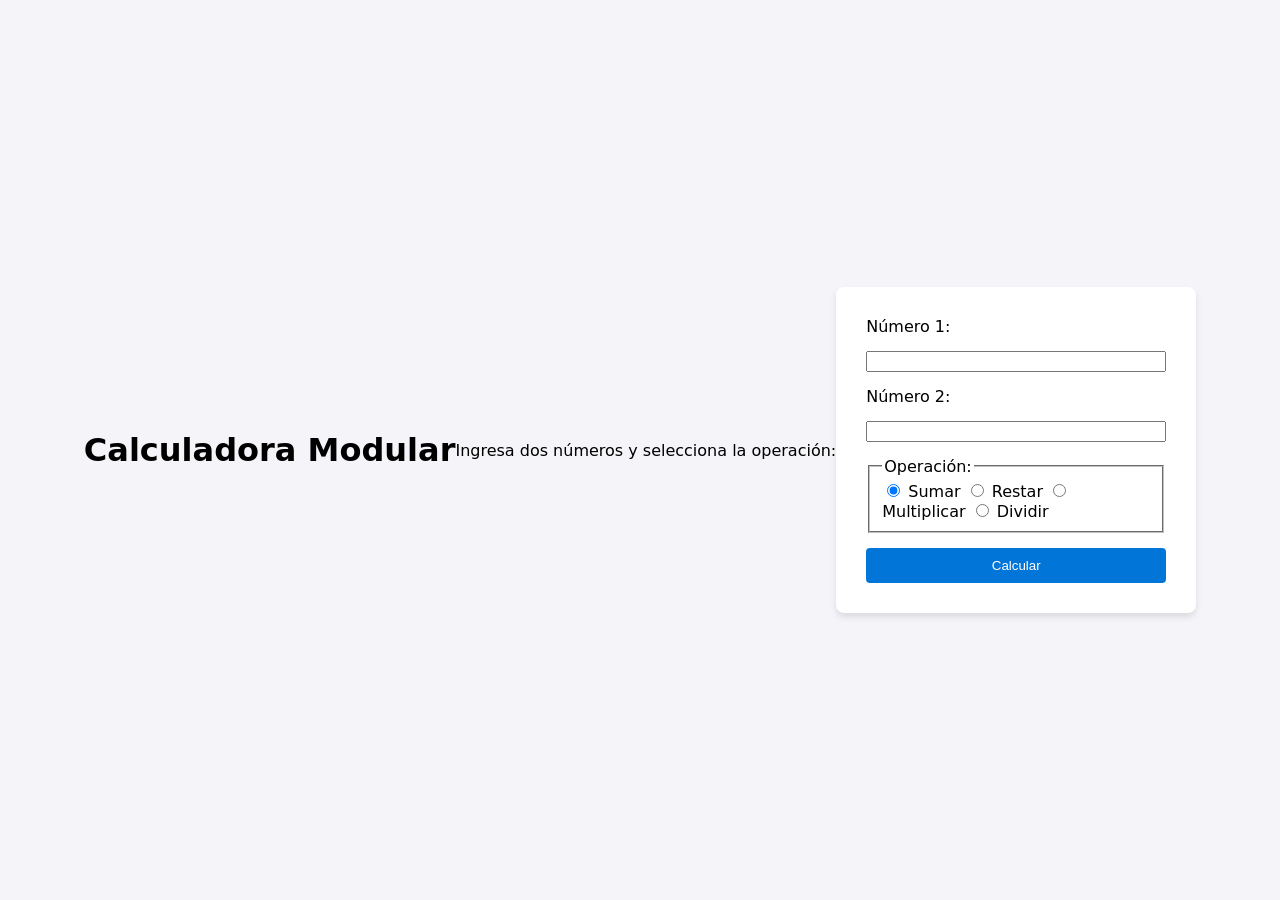
<file: clase 5/index.html>
<!DOCTYPE html>
<html lang="es">
<head>
    <meta charset="UTF-8">
    <title>Calculadora Modular</title>
    <link rel="stylesheet" href="estilos.css">
</head>
<body>
    <h1 id="titulo-principal">Calculadora Modular</h1>
    <p>Ingresa dos números y selecciona la operación:</p>

    <form id="form-calculadora" action="#" method="post">
        <label for="num1">Número 1:</label>
        <input type="number" id="num1" name="num1" required>

        <label for="num2">Número 2:</label>
        <input type="number" id="num2" name="num2" required>

        <fieldset>
            <legend>Operación:</legend>
            <input type="radio" id="op-sumar" name="operacion" value="sumar" checked>
            <label for="op-sumar">Sumar</label>
            
            <input type="radio" id="op-restar" name="operacion" value="restar">
            <label for="op-restar">Restar</label>
            
            <input type="radio" id="op-multiplicar" name="operacion" value="multiplicar">
            <label for="op-multiplicar">Multiplicar</label>
            
            <input type="radio" id="op-dividir" name="operacion" value="dividir">
            <label for="op-dividir">Dividir</label>
        </fieldset>

        <button type="submit" id="btn-calcular" class="btn btn-primary">Calcular</button>
    </form>
</body>
</html>
</file>
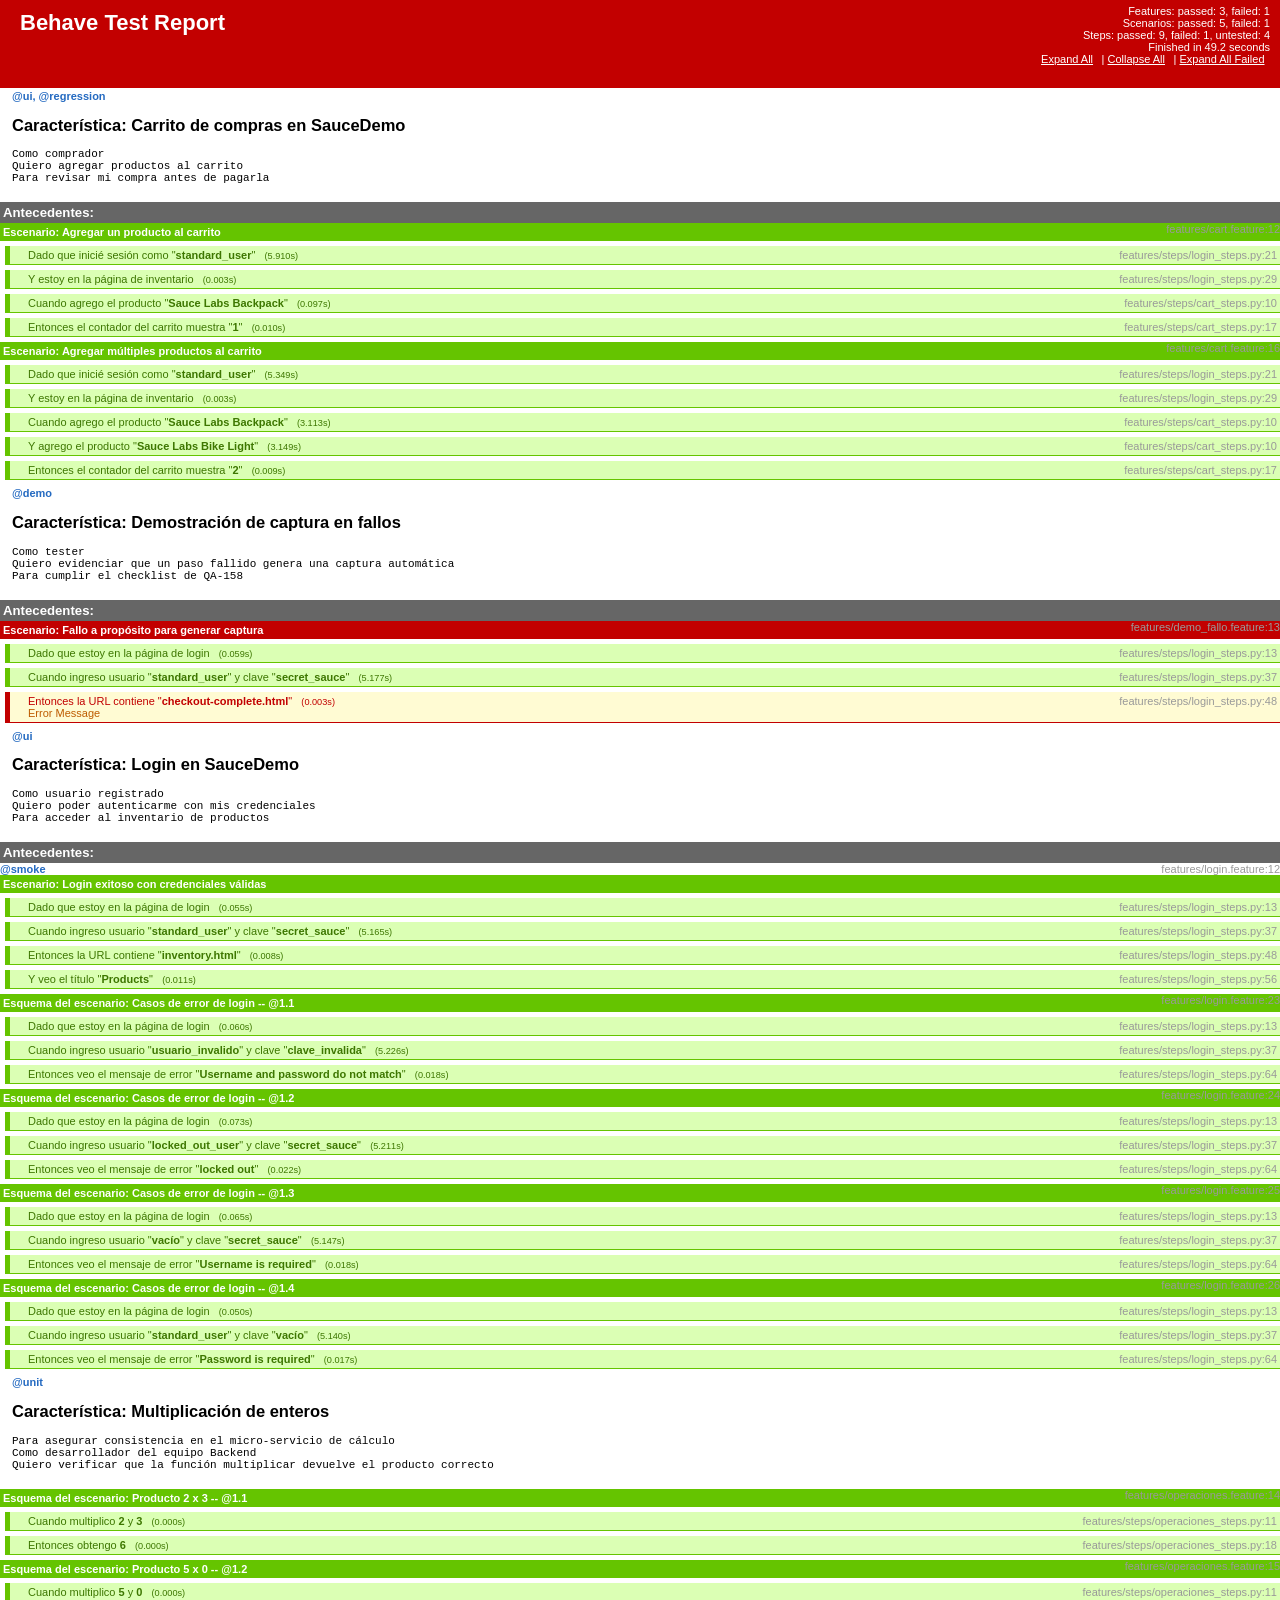
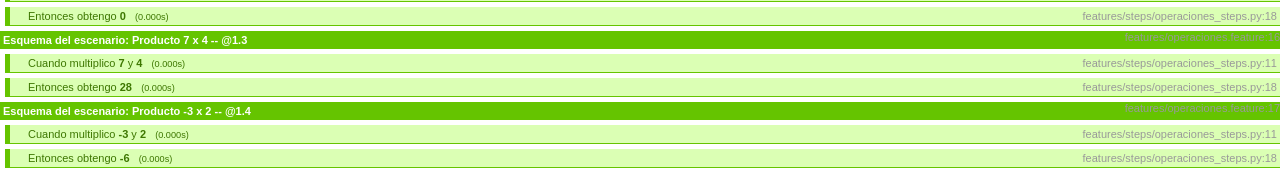
<file: clase 14/task/task 14/behave_ejemplo_completo.html>
<!DOCTYPE HTML><html><head><title>Behave Test Report</title><meta content="text/html;charset=utf-8" http-equiv="content-type" /><style type="text/css"><!--
@charset "utf-8"; .passed{}.failed{}.error{}.skipped{}.undefined{}.summary{}.failed_scenarios{}.footer{}body{font-size:0;color:white;margin:0;padding:0}.behave,td,th{font:normal 11px "Lucida Grande",Helvetica,sans-serif;background:white;color:black}.behave #behave-header,td #behave-header,th #behave-header{background:#65c400;color:white;height:8em}.behave #behave-header #expand-collapse p,td #behave-header #expand-collapse p,th #behave-header #expand-collapse p{float:right;margin:0 0 0 10px}.behave .scenario h3,td .scenario h3,th .scenario h3,.background h3{font-size:11px;padding:3px;margin:0;background:#65c400;color:white;font-weight:bold}.background h3{font-size:1.2em;background:#666}.behave h1,td h1,th h1{margin:0 10px 0 10px;padding:10px;font-family:"Lucida Grande",Helvetica,sans-serif;font-size:2em;position:absolute}.behave h4,td h4,th h4{margin-bottom:2px}.behave div.feature,td div.feature,th div.feature{padding:2px;margin:0 10px 5px 10px}.behave div.examples,td div.examples,th div.examples{padding:0 0 0 1em}.behave .stats,td .stats,th .stats{margin:2em}.behave .summary ul.features li,td .summary ul.features li,th .summary ul.features li{display:inline}.behave .step_name,td .step_name,th .step_name{float:left}.behave .step_file,td .step_file,th .step_file{text-align:right;color:#999}.behave .step_file a,td .step_file a,th .step_file a{color:#999}.behave .scenario_file,td .scenario_file,th .scenario_file{float:right;color:#999}.behave .step_duration{padding-left:1em}.behave .tag,td .tag,th .tag{font-weight:bold;color:#246ac1}.behave .backtrace,td .backtrace,th .backtrace{margin-top:0;margin-bottom:0;margin-left:1em;color:black}.behave a,td a,th a{color:#be5c00;margin-right:.5em}.behave a:hover,td a:hover,th a:hover{text-decoration:none}.behave a:visited,td a:visited,th a:visited{font-weight:normal}.behave a div.examples,td a div.examples,th a div.examples{margin:5px 0 5px 15px;color:black}.behave .outline table,td .outline table,th .outline table{margin:0 0 5px 10px}.behave table,td table,th table{border-collapse:collapse}.behave table td,td table td,th table td{padding:3px 3px 3px 5px}.behave table td.failed,.behave table td.passed,.behave table td.skipped,.behave table td.pending,.behave table td.undefined,td table td.failed,td table td.passed,td table td.skipped,td table td.pending{padding-left:18px;padding-right:10px}.behave table td.failed,td table td.failed,th table td.failed{border-left:5px solid #c20000;border-bottom:1px solid #c20000;background:#fffbd3;color:#c20000}.behave table td.passed,td table td.passed,th table td.passed{border-left:5px solid #65c400;border-bottom:1px solid #65c400;background:#dbffb4;color:#3d7700}.behave table td.skipped,td table td.skipped,th table td.skipped{border-left:5px solid aqua;border-bottom:1px solid aqua;background:#e0ffff;color:#011}.behave table td.pending,td table td.pending,th table td.pending{border-left:5px solid #faf834;border-bottom:1px solid #faf834;background:#fcfb98;color:#131313}.behave table td.undefined,td table td.undefined,th table td.undefined{border-left:5px solid #faf834;border-bottom:1px solid #faf834;background:#fcfb98;color:#131313}.behave table td.message,td table td.message,th table td.message{border-left:5px solid aqua;border-bottom:1px solid aqua;background:#e0ffff;color:#011}.behave ol,td ol,th ol{list-style:none;margin:0;padding:0}.behave ol li.step,td ol li.step,th ol li.step{padding:3px 3px 3px 18px;margin:5px 0 5px 5px}.behave ol li,td ol li,th ol li{margin:0 0 0 1em;padding:0 0 0 .2em}.behave ol li span.param,td ol li span.param,th ol li span.param{font-weight:bold}.behave ol li.failed,td ol li.failed,th ol li.failed{border-left:5px solid #c20000;border-bottom:1px solid #c20000;background:#fffbd3;color:#c20000}.behave ol li.passed,td ol li.passed,th ol li.passed{border-left:5px solid #65c400;border-bottom:1px solid #65c400;background:#dbffb4;color:#3d7700}.behave ol li.skipped,td ol li.skipped,th ol li.skipped{border-left:5px solid aqua;border-bottom:1px solid aqua;background:#e0ffff;color:#011}.behave ol li.pending,td ol li.pending,th ol li.pending{border-left:5px solid #faf834;border-bottom:1px solid #faf834;background:#fcfb98;color:#131313}.behave ol li.undefined,td ol li.undefined,th ol li.undefined{border-left:5px solid #faf834;border-bottom:1px solid #faf834;background:#fcfb98;color:#131313}.behave ol li.message,td ol li.message,th ol li.message{border-left:5px solid aqua;border-bottom:1px solid aqua;background:#e0ffff;color:#011;margin-left:10px}.behave #summary,td #summary,th #summary{margin:0;padding:5px 10px;text-align:right;top:0;right:0;float:right}.behave #summary p,td #summary p,th #summary p{margin:0 0 0 2px}.behave #summary #totals,td #summary #totals,th #summary #totals{font-size:1.2em}.behave .scenario h3.failed,td .scenario h3.failed,th .scenario h3.failed,.background h3.failed{background:#c20000}.behave #behave-header.failed,td #behave-header.failed,th #behave-header.failed{background:#c20000}.behave .scenario h3.undefined,td .scenario h3.undefined,th .scenario h3.undefined,.background h3.undefined{background:#faf834;color:black}.behave #behave-header.undefined,td #behave-header.undefined,th #behave-header.undefined{background:#faf834;color:black}#behave-header.failed a{color:white}pre{white-space:pre-wrap}
--></style><script type="text/javascript"><!--
function Collapsible_toggle(id){var elem=document.getElementById(id);elem.style.display=(elem.style.display=='none'?'block':'none');return false;};function Collapsible_expandAll(className){var elems=document.getElementsByClassName(className);for(var i=0;i<elems.length;i++){elems[i].style.display='block';}};function Collapsible_collapseAll(className){var elems=document.getElementsByClassName(className);for(var i=0;i<elems.length;i++){elems[i].style.display='none';}};function Collapsible_expandAllFailed(){var elems=document.getElementsByClassName('failed');for(var i=0;i<elems.length;i++){var elem=elems[i];if(elem.nodeName=='H3'){elem.parentElement.getElementsByTagName('ol')[0].style.display='block';}}}
--></script></head><body><div class="behave"><div id="behave-header" class="failed"><div id="label"><h1>Behave Test Report</h1></div><div id="summary"><p id="totals"><p id="feature_totals">Features: passed: 3, failed: 1</p><p id="scenario_totals">Scenarios: passed: 5, failed: 1</p><p id="step_totals">Steps: passed: 9, failed: 1, untested: 4</p></p><p id="duration">Finished in 49.2 seconds</p><div id="expand-collapse"><a id="expander" href="#" onclick="Collapsible_expandAll('scenario_steps')">Expand All</a><span> | </span><a id="collapser" href="#" onclick="Collapsible_collapseAll('scenario_steps')">Collapse All</a><span> | </span><a id="failed_expander" href="#" onclick="Collapsible_expandAllFailed()">Expand All Failed</a></div></div></div><div class="feature"><span class="tag">@ui, @regression</span><h2><span class="val">Característica: Carrito de compras en SauceDemo</span></h2><pre class="message">Como comprador
Quiero agregar productos al carrito
Para revisar mi compra antes de pagarla</pre><span /></div><div class="background"><h3><span class="val">Antecedentes: </span></h3><ol /><span /></div><div class="scenario"><span class="scenario_file">features/cart.feature:12</span><h3 onclick="Collapsible_toggle('scenario_0')"><span class="val">Escenario: Agregar un producto al carrito</span></h3><ol class="scenario_steps" id="scenario_0"><li class="step passed"><div class="step_name"><span class="keyword">Dado </span><span class="step val"><span>que inicié sesión como "</span><b>standard_user</b><span>"</span></span><small class="step_duration">(5.910s)</small></div><div class="step_file"><span>features/steps/login_steps.py:21</span></div><span class="embed" /></li><li class="step passed"><div class="step_name"><span class="keyword">Y </span><span class="step val">estoy en la página de inventario</span><small class="step_duration">(0.003s)</small></div><div class="step_file"><span>features/steps/login_steps.py:29</span></div><span class="embed" /></li><li class="step passed"><div class="step_name"><span class="keyword">Cuando </span><span class="step val"><span>agrego el producto "</span><b>Sauce Labs Backpack</b><span>"</span></span><small class="step_duration">(0.097s)</small></div><div class="step_file"><span>features/steps/cart_steps.py:10</span></div><span class="embed" /></li><li class="step passed"><div class="step_name"><span class="keyword">Entonces </span><span class="step val"><span>el contador del carrito muestra "</span><b>1</b><span>"</span></span><small class="step_duration">(0.010s)</small></div><div class="step_file"><span>features/steps/cart_steps.py:17</span></div><span class="embed" /></li></ol><span /></div><div class="scenario"><span class="scenario_file">features/cart.feature:16</span><h3 onclick="Collapsible_toggle('scenario_1')"><span class="val">Escenario: Agregar múltiples productos al carrito</span></h3><ol class="scenario_steps" id="scenario_1"><li class="step passed"><div class="step_name"><span class="keyword">Dado </span><span class="step val"><span>que inicié sesión como "</span><b>standard_user</b><span>"</span></span><small class="step_duration">(5.349s)</small></div><div class="step_file"><span>features/steps/login_steps.py:21</span></div><span class="embed" /></li><li class="step passed"><div class="step_name"><span class="keyword">Y </span><span class="step val">estoy en la página de inventario</span><small class="step_duration">(0.003s)</small></div><div class="step_file"><span>features/steps/login_steps.py:29</span></div><span class="embed" /></li><li class="step passed"><div class="step_name"><span class="keyword">Cuando </span><span class="step val"><span>agrego el producto "</span><b>Sauce Labs Backpack</b><span>"</span></span><small class="step_duration">(3.113s)</small></div><div class="step_file"><span>features/steps/cart_steps.py:10</span></div><span class="embed" /></li><li class="step passed"><div class="step_name"><span class="keyword">Y </span><span class="step val"><span>agrego el producto "</span><b>Sauce Labs Bike Light</b><span>"</span></span><small class="step_duration">(3.149s)</small></div><div class="step_file"><span>features/steps/cart_steps.py:10</span></div><span class="embed" /></li><li class="step passed"><div class="step_name"><span class="keyword">Entonces </span><span class="step val"><span>el contador del carrito muestra "</span><b>2</b><span>"</span></span><small class="step_duration">(0.009s)</small></div><div class="step_file"><span>features/steps/cart_steps.py:17</span></div><span class="embed" /></li></ol><span /></div><div class="feature"><span class="tag">@demo</span><h2><span class="val">Característica: Demostración de captura en fallos</span></h2><pre class="message">Como tester
Quiero evidenciar que un paso fallido genera una captura automática
Para cumplir el checklist de QA-158</pre><span /></div><div class="background"><h3><span class="val">Antecedentes: </span></h3><ol /><span /></div><div class="scenario"><span class="scenario_file">features/demo_fallo.feature:13</span><h3 onclick="Collapsible_toggle('scenario_2')" class="failed"><span class="val">Escenario: Fallo a propósito para generar captura</span></h3><ol class="scenario_steps" id="scenario_2"><li class="step passed"><div class="step_name"><span class="keyword">Dado </span><span class="step val">que estoy en la página de login</span><small class="step_duration">(0.059s)</small></div><div class="step_file"><span>features/steps/login_steps.py:13</span></div><span class="embed" /></li><li class="step passed"><div class="step_name"><span class="keyword">Cuando </span><span class="step val"><span>ingreso usuario "</span><b>standard_user</b><span>" y clave "</span><b>secret_sauce</b><span>"</span></span><small class="step_duration">(5.177s)</small></div><div class="step_file"><span>features/steps/login_steps.py:37</span></div><span class="embed" /></li><li class="step failed"><div class="step_name"><span class="keyword">Entonces </span><span class="step val"><span>la URL contiene "</span><b>checkout-complete.html</b><span>"</span></span><small class="step_duration">(0.003s)</small></div><div class="step_file"><span>features/steps/login_steps.py:48</span></div><span class="embed"><a onclick="Collapsible_toggle('embed_1')">Error Message</a><pre id="embed_1" style="display: none">ASSERT FAILED: Esperaba 'checkout-complete.html' dentro de la URL https://www.saucedemo.com/inventory.html</pre>    </span></li></ol><span /></div><div class="feature"><span class="tag">@ui</span><h2><span class="val">Característica: Login en SauceDemo</span></h2><pre class="message">Como usuario registrado
Quiero poder autenticarme con mis credenciales
Para acceder al inventario de productos</pre><span /></div><div class="background"><h3><span class="val">Antecedentes: </span></h3><ol /><span /></div><div class="scenario"><span class="scenario_file">features/login.feature:12</span><span class="tag">@smoke</span><h3 onclick="Collapsible_toggle('scenario_3')"><span class="val">Escenario: Login exitoso con credenciales válidas</span></h3><ol class="scenario_steps" id="scenario_3"><li class="step passed"><div class="step_name"><span class="keyword">Dado </span><span class="step val">que estoy en la página de login</span><small class="step_duration">(0.055s)</small></div><div class="step_file"><span>features/steps/login_steps.py:13</span></div><span class="embed" /></li><li class="step passed"><div class="step_name"><span class="keyword">Cuando </span><span class="step val"><span>ingreso usuario "</span><b>standard_user</b><span>" y clave "</span><b>secret_sauce</b><span>"</span></span><small class="step_duration">(5.165s)</small></div><div class="step_file"><span>features/steps/login_steps.py:37</span></div><span class="embed" /></li><li class="step passed"><div class="step_name"><span class="keyword">Entonces </span><span class="step val"><span>la URL contiene "</span><b>inventory.html</b><span>"</span></span><small class="step_duration">(0.008s)</small></div><div class="step_file"><span>features/steps/login_steps.py:48</span></div><span class="embed" /></li><li class="step passed"><div class="step_name"><span class="keyword">Y </span><span class="step val"><span>veo el título "</span><b>Products</b><span>"</span></span><small class="step_duration">(0.011s)</small></div><div class="step_file"><span>features/steps/login_steps.py:56</span></div><span class="embed" /></li></ol><span /></div><div class="scenario"><span class="scenario_file">features/login.feature:23</span><h3 onclick="Collapsible_toggle('scenario_4')"><span class="val">Esquema del escenario: Casos de error de login -- @1.1 </span></h3><ol class="scenario_steps" id="scenario_4"><li class="step passed"><div class="step_name"><span class="keyword">Dado </span><span class="step val">que estoy en la página de login</span><small class="step_duration">(0.060s)</small></div><div class="step_file"><span>features/steps/login_steps.py:13</span></div><span class="embed" /></li><li class="step passed"><div class="step_name"><span class="keyword">Cuando </span><span class="step val"><span>ingreso usuario "</span><b>usuario_invalido</b><span>" y clave "</span><b>clave_invalida</b><span>"</span></span><small class="step_duration">(5.226s)</small></div><div class="step_file"><span>features/steps/login_steps.py:37</span></div><span class="embed" /></li><li class="step passed"><div class="step_name"><span class="keyword">Entonces </span><span class="step val"><span>veo el mensaje de error "</span><b>Username and password do not match</b><span>"</span></span><small class="step_duration">(0.018s)</small></div><div class="step_file"><span>features/steps/login_steps.py:64</span></div><span class="embed" /></li></ol><span /></div><div class="scenario"><span class="scenario_file">features/login.feature:24</span><h3 onclick="Collapsible_toggle('scenario_5')"><span class="val">Esquema del escenario: Casos de error de login -- @1.2 </span></h3><ol class="scenario_steps" id="scenario_5"><li class="step passed"><div class="step_name"><span class="keyword">Dado </span><span class="step val">que estoy en la página de login</span><small class="step_duration">(0.073s)</small></div><div class="step_file"><span>features/steps/login_steps.py:13</span></div><span class="embed" /></li><li class="step passed"><div class="step_name"><span class="keyword">Cuando </span><span class="step val"><span>ingreso usuario "</span><b>locked_out_user</b><span>" y clave "</span><b>secret_sauce</b><span>"</span></span><small class="step_duration">(5.211s)</small></div><div class="step_file"><span>features/steps/login_steps.py:37</span></div><span class="embed" /></li><li class="step passed"><div class="step_name"><span class="keyword">Entonces </span><span class="step val"><span>veo el mensaje de error "</span><b>locked out</b><span>"</span></span><small class="step_duration">(0.022s)</small></div><div class="step_file"><span>features/steps/login_steps.py:64</span></div><span class="embed" /></li></ol><span /></div><div class="scenario"><span class="scenario_file">features/login.feature:25</span><h3 onclick="Collapsible_toggle('scenario_6')"><span class="val">Esquema del escenario: Casos de error de login -- @1.3 </span></h3><ol class="scenario_steps" id="scenario_6"><li class="step passed"><div class="step_name"><span class="keyword">Dado </span><span class="step val">que estoy en la página de login</span><small class="step_duration">(0.065s)</small></div><div class="step_file"><span>features/steps/login_steps.py:13</span></div><span class="embed" /></li><li class="step passed"><div class="step_name"><span class="keyword">Cuando </span><span class="step val"><span>ingreso usuario "</span><b>vacío</b><span>" y clave "</span><b>secret_sauce</b><span>"</span></span><small class="step_duration">(5.147s)</small></div><div class="step_file"><span>features/steps/login_steps.py:37</span></div><span class="embed" /></li><li class="step passed"><div class="step_name"><span class="keyword">Entonces </span><span class="step val"><span>veo el mensaje de error "</span><b>Username is required</b><span>"</span></span><small class="step_duration">(0.018s)</small></div><div class="step_file"><span>features/steps/login_steps.py:64</span></div><span class="embed" /></li></ol><span /></div><div class="scenario"><span class="scenario_file">features/login.feature:26</span><h3 onclick="Collapsible_toggle('scenario_7')"><span class="val">Esquema del escenario: Casos de error de login -- @1.4 </span></h3><ol class="scenario_steps" id="scenario_7"><li class="step passed"><div class="step_name"><span class="keyword">Dado </span><span class="step val">que estoy en la página de login</span><small class="step_duration">(0.050s)</small></div><div class="step_file"><span>features/steps/login_steps.py:13</span></div><span class="embed" /></li><li class="step passed"><div class="step_name"><span class="keyword">Cuando </span><span class="step val"><span>ingreso usuario "</span><b>standard_user</b><span>" y clave "</span><b>vacío</b><span>"</span></span><small class="step_duration">(5.140s)</small></div><div class="step_file"><span>features/steps/login_steps.py:37</span></div><span class="embed" /></li><li class="step passed"><div class="step_name"><span class="keyword">Entonces </span><span class="step val"><span>veo el mensaje de error "</span><b>Password is required</b><span>"</span></span><small class="step_duration">(0.017s)</small></div><div class="step_file"><span>features/steps/login_steps.py:64</span></div><span class="embed" /></li></ol><span /></div><div class="feature"><span class="tag">@unit</span><h2><span class="val">Característica: Multiplicación de enteros</span></h2><pre class="message">Para asegurar consistencia en el micro-servicio de cálculo
Como desarrollador del equipo Backend
Quiero verificar que la función multiplicar devuelve el producto correcto</pre><span /></div><div class="scenario"><span class="scenario_file">features/operaciones.feature:14</span><h3 onclick="Collapsible_toggle('scenario_8')"><span class="val">Esquema del escenario: Producto 2 x 3 -- @1.1 </span></h3><ol class="scenario_steps" id="scenario_8"><li class="step passed"><div class="step_name"><span class="keyword">Cuando </span><span class="step val"><span>multiplico </span><b>2</b><span> y </span><b>3</b><span /></span><small class="step_duration">(0.000s)</small></div><div class="step_file"><span>features/steps/operaciones_steps.py:11</span></div><span class="embed" /></li><li class="step passed"><div class="step_name"><span class="keyword">Entonces </span><span class="step val"><span>obtengo </span><b>6</b><span /></span><small class="step_duration">(0.000s)</small></div><div class="step_file"><span>features/steps/operaciones_steps.py:18</span></div><span class="embed" /></li></ol><span /></div><div class="scenario"><span class="scenario_file">features/operaciones.feature:15</span><h3 onclick="Collapsible_toggle('scenario_9')"><span class="val">Esquema del escenario: Producto 5 x 0 -- @1.2 </span></h3><ol class="scenario_steps" id="scenario_9"><li class="step passed"><div class="step_name"><span class="keyword">Cuando </span><span class="step val"><span>multiplico </span><b>5</b><span> y </span><b>0</b><span /></span><small class="step_duration">(0.000s)</small></div><div class="step_file"><span>features/steps/operaciones_steps.py:11</span></div><span class="embed" /></li><li class="step passed"><div class="step_name"><span class="keyword">Entonces </span><span class="step val"><span>obtengo </span><b>0</b><span /></span><small class="step_duration">(0.000s)</small></div><div class="step_file"><span>features/steps/operaciones_steps.py:18</span></div><span class="embed" /></li></ol><span /></div><div class="scenario"><span class="scenario_file">features/operaciones.feature:16</span><h3 onclick="Collapsible_toggle('scenario_10')"><span class="val">Esquema del escenario: Producto 7 x 4 -- @1.3 </span></h3><ol class="scenario_steps" id="scenario_10"><li class="step passed"><div class="step_name"><span class="keyword">Cuando </span><span class="step val"><span>multiplico </span><b>7</b><span> y </span><b>4</b><span /></span><small class="step_duration">(0.000s)</small></div><div class="step_file"><span>features/steps/operaciones_steps.py:11</span></div><span class="embed" /></li><li class="step passed"><div class="step_name"><span class="keyword">Entonces </span><span class="step val"><span>obtengo </span><b>28</b><span /></span><small class="step_duration">(0.000s)</small></div><div class="step_file"><span>features/steps/operaciones_steps.py:18</span></div><span class="embed" /></li></ol><span /></div><div class="scenario"><span class="scenario_file">features/operaciones.feature:17</span><h3 onclick="Collapsible_toggle('scenario_11')"><span class="val">Esquema del escenario: Producto -3 x 2 -- @1.4 </span></h3><ol class="scenario_steps" id="scenario_11"><li class="step passed"><div class="step_name"><span class="keyword">Cuando </span><span class="step val"><span>multiplico </span><b>-3</b><span> y </span><b>2</b><span /></span><small class="step_duration">(0.000s)</small></div><div class="step_file"><span>features/steps/operaciones_steps.py:11</span></div><span class="embed" /></li><li class="step passed"><div class="step_name"><span class="keyword">Entonces </span><span class="step val"><span>obtengo </span><b>-6</b><span /></span><small class="step_duration">(0.000s)</small></div><div class="step_file"><span>features/steps/operaciones_steps.py:18</span></div><span class="embed" /></li></ol><span /></div></div></body></html>
</file>
<file: clase 5/estilos.css>
body {
    font-family: system-ui, -apple-system, sans-serif;
    display: flex;
    justify-content: center;
    align-items: center;
    height: 100vh;
    margin: 0;
    background-color: #f4f4f9;
}

#form-calculadora {
    background: white;
    padding: 30px;
    border-radius: 8px;
    box-shadow: 0 4px 6px rgba(0,0,0,0.1);
    display: flex;
    flex-direction: column;
    gap: 15px;
    width: 300px;
}

.btn-primary {
    background-color: #0275d8;
    color: white;
    padding: 10px;
    border: none;
    border-radius: 4px;
    cursor: pointer;
}

.btn-primary:hover {
    background-color: #025aa5; /* Más oscuro al pasar el mouse */
}
</file>
